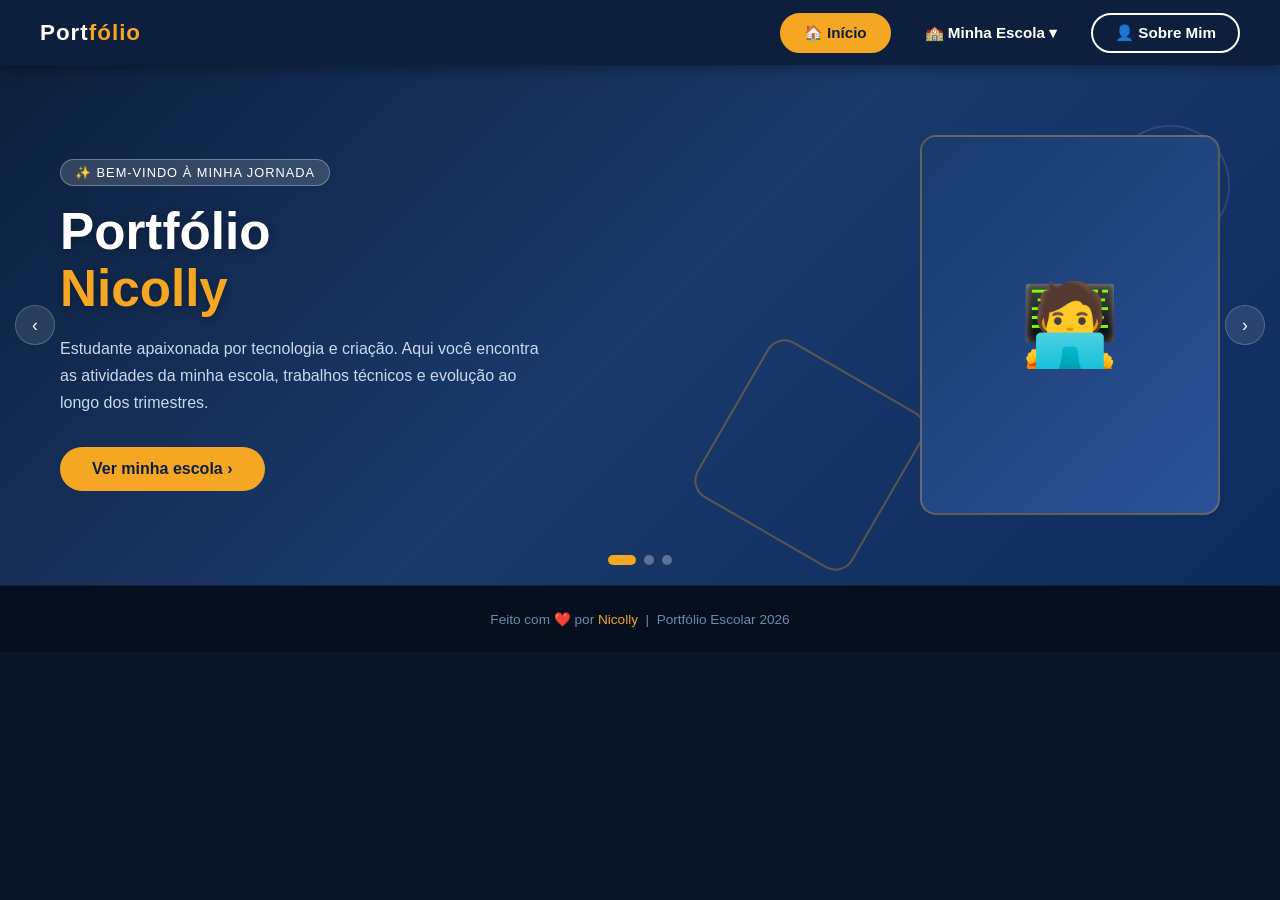
<file: portifolio.html>
<!DOCTYPE html>
<html lang="pt-BR">
<head>
  <meta charset="UTF-8" />
  <meta name="viewport" content="width=device-width, initial-scale=1.0"/>
  <title>Minha Escola - Nicolly</title>
  <style>
    * { margin: 0; padding: 0; box-sizing: border-box; }

    body {
      font-family: 'Segoe UI', sans-serif;
      background: #0a1628;
      color: white;
    }

    /* ===== NAVBAR ===== */
    nav {
      background: #0d1f3c;
      display: flex;
      align-items: center;
      justify-content: space-between;
      padding: 0 40px;
      height: 65px;
      position: sticky;
      top: 0;
      z-index: 100;
      box-shadow: 0 2px 15px rgba(0,0,0,0.4);
    }

    .nav-logo {
      font-size: 1.4rem;
      font-weight: 800;
      color: #fff;
      letter-spacing: 1px;
    }
    .nav-logo span { color: #f5a623; }

    .nav-links {
      display: flex;
      gap: 10px;
      align-items: center;
    }

    .nav-btn {
      background: transparent;
      border: 2px solid transparent;
      color: white;
      padding: 9px 22px;
      border-radius: 30px;
      font-size: 0.95rem;
      cursor: pointer;
      transition: all 0.3s;
      font-weight: 600;
    }
    .nav-btn:hover { border-color: #f5a623; color: #f5a623; }
    .nav-btn.active { background: #f5a623; color: #0d1f3c; border-color: #f5a623; }

    .nav-btn-outline {
      background: transparent;
      border: 2px solid white;
      color: white;
      padding: 9px 22px;
      border-radius: 30px;
      font-size: 0.95rem;
      cursor: pointer;
      transition: all 0.3s;
      font-weight: 600;
    }
    .nav-btn-outline:hover { background: white; color: #0d1f3c; }

    /* ===== DROPDOWN ===== */
    .dropdown { position: relative; }
    .dropdown-menu {
      display: none;
      position: absolute;
      top: calc(100% + 10px);
      left: 50%;
      transform: translateX(-50%);
      background: #0d1f3c;
      border: 1px solid rgba(245,166,35,0.3);
      border-radius: 12px;
      min-width: 200px;
      padding: 8px 0;
      box-shadow: 0 8px 30px rgba(0,0,0,0.5);
      z-index: 200;
    }
    .dropdown:hover .dropdown-menu { display: block; }
    .dropdown-menu a {
      display: block;
      padding: 12px 20px;
      color: white;
      text-decoration: none;
      font-weight: 600;
      transition: all 0.2s;
      font-size: 0.95rem;
    }
    .dropdown-menu a:hover { background: rgba(245,166,35,0.15); color: #f5a623; padding-left: 28px; }
    .dropdown-menu a::before { content: "📁 "; }

    /* ===== HERO SECTION ===== */
    .hero {
      position: relative;
      min-height: 520px;
      display: flex;
      align-items: center;
      overflow: hidden;
      padding: 60px 60px;
    }

    .slide {
      display: none;
      width: 100%;
      animation: fadeIn 0.8s ease;
    }
    .slide.active { display: flex; align-items: center; justify-content: space-between; }

    @keyframes fadeIn {
      from { opacity: 0; transform: translateY(10px); }
      to   { opacity: 1; transform: translateY(0); }
    }

    .slide-bg {
      position: absolute;
      inset: 0;
      background: linear-gradient(135deg, #0d1f3c 0%, #1a3a6b 50%, #0d2a5c 100%);
      z-index: 0;
    }

    .slide-content {
      position: relative;
      z-index: 2;
      max-width: 55%;
    }

    .slide-tag {
      display: inline-block;
      background: rgba(255,255,255,0.15);
      border: 1px solid rgba(255,255,255,0.3);
      padding: 5px 14px;
      border-radius: 20px;
      font-size: 0.8rem;
      margin-bottom: 18px;
      letter-spacing: 1px;
    }

    .slide-title {
      font-size: clamp(2rem, 4vw, 3.2rem);
      font-weight: 900;
      line-height: 1.1;
      margin-bottom: 18px;
      text-shadow: 0 2px 10px rgba(0,0,0,0.3);
    }
    .slide-title span { color: #f5a623; }

    .slide-desc {
      font-size: 1rem;
      line-height: 1.7;
      color: #c8d8f0;
      margin-bottom: 30px;
      max-width: 480px;
    }

    .slide-cta {
      background: #f5a623;
      color: #0d1f3c;
      border: none;
      padding: 13px 32px;
      border-radius: 30px;
      font-weight: 800;
      font-size: 1rem;
      cursor: pointer;
      transition: all 0.3s;
    }
    .slide-cta:hover { background: #ffd080; transform: translateY(-2px); box-shadow: 0 6px 20px rgba(245,166,35,0.4); }

    .slide-image {
      position: relative;
      z-index: 2;
      width: 300px;
      height: 380px;
      flex-shrink: 0;
    }
    .slide-image img {
      width: 100%;
      height: 100%;
      object-fit: cover;
      border-radius: 16px;
      box-shadow: 0 10px 40px rgba(0,0,0,0.4);
    }
    .slide-image .img-placeholder {
      width: 100%;
      height: 100%;
      border-radius: 16px;
      display: flex;
      align-items: center;
      justify-content: center;
      font-size: 5rem;
      background: linear-gradient(135deg, #1a3a6b, #2a5298);
      border: 2px solid rgba(245,166,35,0.3);
    }

    /* Decorative shapes */
    .hero-shape {
      position: absolute;
      z-index: 1;
    }
    .shape-1 {
      width: 180px; height: 180px;
      border: 2px solid rgba(245,166,35,0.3);
      border-radius: 20px;
      transform: rotate(30deg);
      right: 380px; bottom: 40px;
    }
    .shape-2 {
      width: 120px; height: 120px;
      border: 2px solid rgba(255,255,255,0.1);
      border-radius: 50%;
      right: 50px; top: 60px;
    }

    /* Slide indicators */
    .slide-indicators {
      position: absolute;
      bottom: 20px;
      left: 50%;
      transform: translateX(-50%);
      display: flex;
      gap: 8px;
      z-index: 10;
    }
    .dot {
      width: 10px; height: 10px;
      background: rgba(255,255,255,0.3);
      border-radius: 50%;
      cursor: pointer;
      transition: all 0.3s;
    }
    .dot.active { background: #f5a623; width: 28px; border-radius: 5px; }

    .slide-arrow {
      position: absolute;
      top: 50%;
      transform: translateY(-50%);
      background: rgba(255,255,255,0.1);
      border: 1px solid rgba(255,255,255,0.2);
      color: white;
      width: 40px; height: 40px;
      border-radius: 50%;
      font-size: 1.1rem;
      cursor: pointer;
      z-index: 10;
      display: flex; align-items: center; justify-content: center;
      transition: all 0.3s;
    }
    .slide-arrow:hover { background: #f5a623; color: #0d1f3c; }
    .arrow-left { left: 15px; }
    .arrow-right { right: 15px; }

    /* ===== SECTION: SOBRE MIM ===== */
    .section {
      display: none;
      padding: 70px 60px;
      animation: fadeIn 0.6s ease;
    }
    .section.visible { display: block; }

    .section-title {
      font-size: 2rem;
      font-weight: 800;
      color: #f5a623;
      margin-bottom: 8px;
    }
    .section-divider {
      width: 60px; height: 4px;
      background: #f5a623;
      border-radius: 2px;
      margin-bottom: 30px;
    }

    .sobre-grid {
      display: grid;
      grid-template-columns: 250px 1fr;
      gap: 50px;
      align-items: start;
    }

    .sobre-photo {
      width: 250px; height: 310px;
      border-radius: 16px;
      background: linear-gradient(135deg, #1a3a6b, #2a5298);
      display: flex; align-items: center; justify-content: center;
      font-size: 5rem;
      border: 2px solid rgba(245,166,35,0.3);
      box-shadow: 0 8px 30px rgba(0,0,0,0.3);
    }

    .sobre-text h2 { font-size: 1.8rem; margin-bottom: 15px; }
    .sobre-text p { color: #c8d8f0; line-height: 1.8; margin-bottom: 15px; font-size: 1rem; }

    /* Estilo do botão do LinkedIn */
    .btn-linkedin {
      display: inline-flex;
      align-items: center;
      background: #0077b5;
      color: white;
      padding: 10px 22px;
      border-radius: 30px;
      text-decoration: none;
      font-weight: 600;
      font-size: 0.95rem;
      margin-top: 15px;
      transition: all 0.3s;
      box-shadow: 0 4px 15px rgba(0,119,181,0.3);
    }
    .btn-linkedin:hover {
      background: #005988;
      transform: translateY(-2px);
      box-shadow: 0 6px 20px rgba(0,119,181,0.5);
    }

    .sobre-tags { display: flex; flex-wrap: wrap; gap: 10px; margin-top: 20px; }
    .tag {
      background: rgba(245,166,35,0.15);
      border: 1px solid rgba(245,166,35,0.4);
      color: #f5a623;
      padding: 6px 16px;
      border-radius: 20px;
      font-size: 0.85rem;
      font-weight: 600;
    }

    /* ===== SECTION: MINHA ESCOLA ===== */
    .escola-sobre-card {
      background: linear-gradient(135deg, #0d1f3c, #162a4a);
      border: 1px solid rgba(245,166,35,0.2);
      border-radius: 14px;
      padding: 30px;
      margin-bottom: 40px;
      box-shadow: 0 6px 20px rgba(0,0,0,0.2);
    }
    .escola-sobre-card h3 {
      font-size: 1.4rem;
      color: #f5a623;
      margin-bottom: 12px;
    }
    .escola-sobre-card p {
      color: #c8d8f0;
      line-height: 1.7;
      font-size: 1rem;
    }

    .trimestre-tabs {
      display: flex;
      gap: 12px;
      margin-bottom: 40px;
      flex-wrap: wrap;
    }

    .tab-btn {
      background: rgba(255,255,255,0.07);
      border: 2px solid rgba(255,255,255,0.15);
      color: white;
      padding: 12px 28px;
      border-radius: 30px;
      font-size: 1rem;
      cursor: pointer;
      font-weight: 700;
      transition: all 0.3s;
    }
    .tab-btn:hover { border-color: #f5a623; color: #f5a623; }
    .tab-btn.active { background: #f5a623; color: #0d1f3c; border-color: #f5a623; }

    .trimestre-content { display: none; animation: fadeIn 0.5s ease; }
    .trimestre-content.active { display: block; }

    .trimestre-header {
      background: linear-gradient(135deg, #1a3a6b, #0d2a5c);
      border-left: 5px solid #f5a623;
      padding: 20px 25px;
      border-radius: 0 12px 12px 0;
      margin-bottom: 30px;
    }
    .trimestre-header h3 { font-size: 1.4rem; margin-bottom: 5px; }
    .trimestre-header p { color: #c8d8f0; font-size: 0.9rem; }

    .cards-grid {
      display: grid;
      grid-template-columns: repeat(auto-fill, minmax(260px, 1fr));
      gap: 20px;
    }

    .card {
      background: linear-gradient(135deg, #0d1f3c, #1a3060);
      border: 1px solid rgba(255,255,255,0.1);
      border-radius: 14px;
      padding: 25px;
      transition: all 0.3s;
      cursor: pointer;
    }
    .card:hover { transform: translateY(-5px); border-color: rgba(245,166,35,0.4); box-shadow: 0 10px 30px rgba(0,0,0,0.3); }

    .card-icon { font-size: 2.5rem; margin-bottom: 14px; }
    .card h4 { font-size: 1.1rem; margin-bottom: 10px; }
    .card p { color: #c8d8f0; font-size: 0.88rem; line-height: 1.6; }

    .card-badge {
      display: inline-block;
      background: rgba(245,166,35,0.15);
      color: #f5a623;
      border: 1px solid rgba(245,166,35,0.3);
      padding: 3px 10px;
      border-radius: 12px;
      font-size: 0.75rem;
      font-weight: 700;
      margin-top: 12px;
    }

    /* ===== SUB-MENU CATEGORIAS ===== */
    .menu-categorias {
      display: flex;
      gap: 10px;
      margin-bottom: 25px;
      flex-wrap: wrap;
    }

    .menu-categorias button {
      background: rgba(255,255,255,0.05);
      border: 1px solid rgba(255,255,255,0.2);
      color: white;
      padding: 8px 18px;
      border-radius: 20px;
      font-size: 0.9rem;
      cursor: pointer;
      font-weight: 600;
      transition: all 0.3s;
    }

    .menu-categorias button:hover {
      background: rgba(255,255,255,0.15);
      border-color: #f5a623;
      color: #f5a623;
    }

    .categoria-conteudo { display: none; }
    .categoria-conteudo.ativo { 
      display: grid; 
      grid-template-columns: repeat(auto-fill, minmax(260px, 1fr));
      gap: 20px;
      animation: fadeIn 0.5s ease;
    }

    .btn-abrir {
      background: #f5a623;
      color: #0d1f3c;
      border: none;
      padding: 8px 15px;
      border-radius: 5px;
      cursor: pointer;
      margin-top: 15px;
      font-weight: bold;
      transition: 0.3s;
      width: 100%;
    }
    .btn-abrir:hover { background: #ffd080; }

    /* ===== MODAL ===== */
    .modal {
      display: none;
      position: fixed; 
      z-index: 1000; 
      left: 0; top: 0;
      width: 100%; height: 100%; 
      background-color: rgba(0,0,0,0.85); 
      overflow: auto; 
      padding-top: 60px;
    }
    .modal-conteudo {
      margin: auto;
      display: block;
      width: 80%;
      max-width: 400px;
      border-radius: 10px;
      animation: zoom 0.4s;
    }
    @keyframes zoom { from {transform:scale(0)} to {transform:scale(1)} }
    .fechar {
      position: absolute;
      top: 20px;
      right: 40px;
      color: #f5a623;
      font-size: 40px;
      font-weight: bold;
      transition: 0.3s;
      cursor: pointer;
    }
    .fechar:hover { color: #fff; }

    /* ===== FOOTER ===== */
    footer {
      background: #060f1e;
      text-align: center;
      padding: 25px;
      color: #6a8ab0;
      font-size: 0.85rem;
      border-top: 1px solid rgba(255,255,255,0.07);
    }
    footer span { color: #f5a623; }
  </style>
</head>
<body>

<nav>
  <div class="nav-logo">Port<span>fólio</span></div>
  <div class="nav-links">
    <button class="nav-btn active" onclick="showHome()">🏠 Início</button>

    <div class="dropdown">
      <button class="nav-btn" onclick="showPortfolio()">🏫 Minha Escola ▾</button>
      <div class="dropdown-menu">
        <a href="#" onclick="showPortfolio(0); return false;">1º Trimestre</a>
        <a href="#" onclick="showPortfolio(1); return false;">2º Trimestre</a>
        <a href="#" onclick="showPortfolio(2); return false;">3º Trimestre</a>
      </div>
    </div>

    <button class="nav-btn-outline" onclick="showSobre()">👤 Sobre Mim</button>
  </div>
</nav>

<div id="heroSection" style="position:relative;">
  <div class="slide-bg"></div>
  <div class="hero-shape shape-1"></div>
  <div class="hero-shape shape-2"></div>

  <div class="hero slide active" id="slide-0">
    <div class="slide-content">
      <span class="slide-tag">✨ BEM-VINDO À MINHA JORNADA</span>
      <h1 class="slide-title">Portfólio<br><span>Nicolly</span></h1>
      <p class="slide-desc">
        Estudante apaixonada por tecnologia e criação. Aqui você encontra as atividades da minha escola, trabalhos técnicos e evolução ao longo dos trimestres.
      </p>
      <button class="slide-cta" onclick="showPortfolio()">Ver minha escola ›</button>
    </div>
    <div class="slide-image">
      <div class="img-placeholder">🧑‍💻</div>
    </div>
  </div>

  <div class="hero slide" id="slide-1">
    <div class="slide-content">
      <span class="slide-tag">Um pouco sobre mim</span>
      <h1 class="slide-title">Olá, meu nome é: <br><span>Nicolly</span></h1>
      <p class="slide-desc">
        Sou do 3° ano do ensino médio, faço o curso de DESENVOLVIMENTO DE SISTEMAS, tenho 17 anos. Para mais informações clicar no botão abaixo.
      </p>
      <button class="slide-cta" onclick="showSobre()">Sobre mim ›</button>
    </div>
    <div class="slide-image">
      <div class="img-placeholder"></div>
    </div>
  </div>

  <div class="hero slide" id="slide-2">
    <div class="slide-content">
      <span class="slide-tag">🚀 CONHECIMENTOS E CONQUISTAS</span>
      <h1 class="slide-title">Minha<br><span>Escola</span></h1>
      <p class="slide-desc">
        Do 1º ao 3º trimestre, confira tudo que desenvolvi em sala de aula: trabalhos, apresentações, pesquisas e muito mais.
      </p>
      <button class="slide-cta" onclick="showPortfolio()">Explorar ›</button>
    </div>
    <div class="slide-image">
      <div class="img-placeholder">🏫</div>
    </div>
  </div>

  <button class="slide-arrow arrow-left" onclick="changeSlide(-1)">‹</button>
  <button class="slide-arrow arrow-right" onclick="changeSlide(1)">›</button>

  <div class="slide-indicators">
    <div class="dot active" onclick="goToSlide(0)"></div>
    <div class="dot" onclick="goToSlide(1)"></div>
    <div class="dot" onclick="goToSlide(2)"></div>
  </div>
</div>

<div class="section" id="sobreSection">
  <div class="section-title">Sobre Mim</div>
  <div class="section-divider"></div>
  <div class="sobre-grid">
    <div class="sobre-photo"><alt="">
      
    </div>
    <div class="sobre-text">
      <h2>Olá! Eu sou <span style="color:#f5a623">Nicolly</span></h2>
      <p>
        Sou estudante do ensino médio/técnico e estou sempre disposta a aprender. Tenho interesse em tecnologia e artes. Este espaço reúne meus trabalhos e projetos realizados na escola ao longo do ano.
      </p>
      <p>
        Acredito que a educação é a chave para transformar o futuro. Cada projeto aqui representa um desafio superado e uma nova habilidade adquirida.
      </p>
      <p>
        📍 Arapongas, Paraná &nbsp;|&nbsp; 📧 nicollycarolinesantosribeiri@email.com &nbsp;|&nbsp; nicolly.santos.ribeiro@escola.pr.gov.br
      </p>
      
     
      <div class="sobre-tags">
        <span class="tag">📱 Mobile</span>
        <span class="tag">⚙️ Back-end</span>
        <span class="tag">🔬 Análise</span>
      </div>
    </div>
  </div>
</div>

<div class="section" id="portfolioSection">
  <div class="section-title">Minha Escola</div>
  <div class="section-divider"></div>

  <div class="escola-sobre-card">
    <h3>🏫 Sobre a Minha Instituição de Ensino</h3>
    <p>
        O Colégio Estadual Unidade Polo (Ensino Fundamental, Médio e Profissional) é uma tradicional instituição pública de ensino em Arapongas. Localizado na Rua Pavão, 831, no Centro da cidade, o colégio é mantido pelo Governo do Estado do Paraná.Detalhes da InstituiçãoLocalização: Rua Pavão, 831, CentroNíveis de Ensino: Ensino Fundamental (Anos Finais), Ensino Médio Regular e Educação de Jovens e Adultos (EJA).Destaque: Além do ensino regular, a instituição oferece ensino técnico profissionalizante, como o curso de Técnico em Programação de Jogos Digitais. 
  </div>
  <div class="trimestre-tabs">
    <button class="tab-btn active" onclick="showTrimestre(0, this)">📅 1º Trimestre</button>
    <button class="tab-btn" onclick="showTrimestre(1, this)">📅 2º Trimestre</button>
    <button class="tab-btn" onclick="showTrimestre(2, this)">📅 3º Trimestre</button>
  </div>

  <div class="trimestre-content active" id="tri-0">
    <div class="trimestre-header">
      <h3>1º Trimestre</h3>
      <p>Janeiro – Abril &nbsp;|&nbsp; Explore os sites e apps que criei em sala de aula!</p>
    </div>

    <div class="menu-categorias">
      <button onclick="mostrarCategoria('javascript')">🟨 JavaScript</button>
      <button onclick="mostrarCategoria('html')">🟧 HTML</button>
      <button onclick="mostrarCategoria('gamma')">🟪 Gamma</button>
      <button onclick="mostrarCategoria('expo')">⬛ Expo</button>
    </div>

    <section id="projetos">
      
      <div id="javascript" class="categoria-conteudo ativo">
        <div class="card" onclick="abrirProjeto('https://github.com/nicolly1265/TodosOsSites/blob/main/filtrar.js')">
          <div class="card-icon">💻</div>
          <h4>Projeto 1</h4><p>Filtrar.js</p>
        </div>
        <div class="card" onclick="abrirProjeto('https://github.com/nicolly1265/TodosOsSites/blob/main/Media_Se.js')">
          <div class="card-icon">💻</div>
          <h4>Projeto 2</h4><p>media.js</p>
        </div>
        <div class="card" onclick="abrirProjeto('https://github.com/nicolly1265/TodosOsSites/blob/main/Brake_continue.js')">
          <div class="card-icon">💻</div>
          <h4>Projeto 3</h4><p>Brake_continue.js</p>
        </div>
        <div class="card" onclick="abrirProjeto('https://github.com/nicolly1265/TodosOsSites/blob/main/areatriangulo.js')">
          <div class="card-icon">💻</div>
          <h4>Projeto 4</h4><p>areatriangulo.js</p>
        </div>
        <div class="card" onclick="abrirProjeto('https://github.com/nicolly1265/iniciobackendd/blob/main/array.js')">
          <div class="card-icon">💻</div>
          <h4>Projeto 5</h4><p>array.js</p>
        </div>
        <div class="card" onclick="abrirProjeto('https://github.com/nicolly1265/TodosOsSites/blob/main/operacoesbasicas.js')">
          <div class="card-icon">💻</div>
          <h4>Projeto 6</h4><p>operações basicas.js</p>
        </div>
        <div class="card" onclick="abrirProjeto('https://github.com/nicolly1265/iniciobackendd/blob/main/carro.js')">
          <div class="card-icon">💻</div>
          <h4>Projeto 7</h4><p>carro.js</p>
        </div>
        <div class="card" onclick="abrirProjeto('https://github.com/nicolly1265/iniciobackendd/blob/main/selectionSort.js')">
          <div class="card-icon">💻</div>
          <h4>Projeto 8</h4><p>selectionSort.js</p>
        </div>
        <div class="card" onclick="abrirProjeto('https://github.com/nicolly1265/TodosOsSites/blob/main/hello%20world.js')">
          <div class="card-icon">💻</div>
          <h4>Projeto 9</h4><p>helloworld.js</p>
        </div>
        <div class="card" onclick="abrirProjeto('https://github.com/nicolly1265/TodosOsSites/blob/main/notas.js')">
          <div class="card-icon">💻</div>
          <h4>Projeto 10</h4><p>notas.js</p>
        </div>
        <div class="card" onclick="abrirProjeto('https://github.com/nicolly1265/TodosOsSites/blob/main/objeto.js')">
          <div class="card-icon">💻</div>
          <h4>Projeto 11</h4><p>objeto.js</p>
        </div>
        <div class="card" onclick="abrirProjeto('https://github.com/nicolly1265/TodosOsSites/blob/main/triangulo%20(2).js')">
          <div class="card-icon">💻</div>
          <h4>Projeto 12</h4><p>triangulo(2).js</p>
        </div>
        <div class="card" onclick="abrirProjeto('https://github.com/nicolly1265/TodosOsSites/blob/main/usandobreak.js')">
          <div class="card-icon">💻</div>
          <h4>Projeto 13</h4><p>usandobreak.js</p>
        </div>
        <div class="card" onclick="abrirProjeto('https://github.com/nicolly1265/TodosOsSites/blob/main/usandofor.js')">
          <div class="card-icon">💻</div>
          <h4>Projeto 14</h4><p>usandofor.js</p>
        </div>
        <div class="card" onclick="abrirProjeto('')">
          <div class="card-icon">💻</div>
          <h4>Projeto 15</h4><p>variaveis.js</p>
        </div>
      </div>

      <div id="html" class="categoria-conteudo">
        <div class="card" onclick="abrirProjeto('https://github.com/nicolly1265/iniciobackendd/blob/main/copaindex.html')">
          <div class="card-icon">🌐</div>
          <h4>Projeto 16</h4><p>copa index.html</p>
        </div>
        <div class="card" onclick="abrirProjeto('https://github.com/nicolly1265/TodosOsSites/blob/main/hello%20world.html')">
          <div class="card-icon">🌐</div>
          <h4>Projeto 17</h4><p>helloworld.html</p>
        </div>
      </div>

      <div id="gamma" class="categoria-conteudo">
        <div class="card" onclick="abrirProjeto('https://gamma.app/docs/As-Maiores-Startups-do-Mundo-em-2026-5c4m4l3m55caytl')">
          <div class="card-icon">📊</div>
          <h4>Projeto 18</h4><p>As maiores startups</p>
        </div>
        <div class="card" onclick="abrirProjeto('https://gamma.app/docs/Metricas-e-Melhorias-nos-Negocios-ccf5uc8x7uhk803')">
          <div class="card-icon">📊</div>
          <h4>Projeto 19</h4><p>Melhorias nos negócios</p>
        </div>
        <div class="card" onclick="abrirProjeto('https://gamma.app/docs/Agenda-Escolar-Digital-cmee274ior4vsd9')">
          <div class="card-icon">📊</div>
          <h4>Projeto 20</h4><p>Agenda escolar digital</p>
        </div>
        <div class="card" onclick="abrirProjeto('https://gamma.app/docs/Propriedade-Intelectual-snedlq86b3urh5x')">
          <div class="card-icon">📊</div>
          <h4>Projeto 21</h4><p>Propriedade intelectual</p>
        </div>
        <div class="card" onclick="abrirProjeto('https://gamma.app/docs/Untitled-8jxsylhvzbprp9d')">
          <div class="card-icon">📊</div>
          <h4>Projeto 22</h4><p>Plano de negócios</p>
        </div>
      </div>

      <div id="expo" class="categoria-conteudo">
        <div class="card">
          <div class="card-icon">📱</div>
          <h4>Meu Primeiro App</h4> 
          <p>Clique em abrir para escanear o QR Code.</p>
          <button class="btn-abrir" onclick="ampliarImagem('qrcodesimples.png')">Abrir QR Code</button>
        </div>

        <div class="card">
          <div class="card-icon">📱</div>
          <h4>Meu Segundo App</h4> 
          <p>Clique em abrir para escanear o QR Code.</p>
          <button class="btn-abrir" onclick="ampliarImagem('qrcodeclique.png')">Abrir QR Code</button>
        </div>
      </div>

    </section>
  </div>

  <div class="trimestre-content" id="tri-1">
    <div class="trimestre-header">
      <h3>2º Trimestre</h3>
      <p>Maio – Agosto &nbsp;|&nbsp; Aprofundamento dos conhecimentos</p>
    </div>
    <div class="menu-categorias">
      <button onclick="mostrarCategoria('Google IA studios')">🟨 Google IA Studios</button>
    </div>

    <section id="projetos">
       </div>
        <div id="javascript" class="categoria-conteudo ativo">
          <div class="card" onclick="abrirProjeto('https://outstanding-fin-flow-smart.base44.app')">
            <div class="card-icon">💻</div>
            <h4>Projeto 1</h4><p>finanças pessoais</p>
          </div>
          
      </div>

  </div>

  <div class="trimestre-content" id="tri-2">
    <div class="trimestre-header">
      <h3>3º Trimestre</h3>
      <p>Setembro – Dezembro &nbsp;|&nbsp; Consolidação e projetos finais</p>
    </div>
   
</div>

<footer>
  Feito com ❤️ por <span>Nicolly</span> &nbsp;|&nbsp; Portfólio Escolar 2026
</footer>

<div id="modalImagem" class="modal">
  <span class="fechar" onclick="fecharModal()">&times;</span>
  <img class="modal-conteudo" id="imgAmpliada">
</div>

<script>
  // ===== NAVEGAÇÃO BÁSICA =====
  function hideAll() {
    document.getElementById('heroSection').style.display = 'none';
    document.getElementById('sobreSection').classList.remove('visible');
    document.getElementById('portfolioSection').classList.remove('visible');
    document.querySelectorAll('.nav-btn').forEach(b => b.classList.remove('active'));
  }

  function showHome() {
    hideAll();
    document.getElementById('heroSection').style.display = 'block';
    document.querySelectorAll('.nav-btn')[0].classList.add('active');
  }

  function showSobre() {
    hideAll();
    document.getElementById('sobreSection').classList.add('visible');
  }

  function showPortfolio(tab = 0) {
    hideAll();
    document.getElementById('portfolioSection').classList.add('visible');
    const tabs = document.querySelectorAll('.tab-btn');
    tabs.forEach(t => t.classList.remove('active'));
    tabs[tab].classList.add('active');
    document.querySelectorAll('.trimestre-content').forEach(c => c.classList.remove('active'));
    document.getElementById('tri-' + tab).classList.add('active');
  }

  function showTrimestre(idx, btn) {
    document.querySelectorAll('.tab-btn').forEach(b => b.classList.remove('active'));
    btn.classList.add('active');
    document.querySelectorAll('.trimestre-content').forEach(c => c.classList.remove('active'));
    document.getElementById('tri-' + idx).classList.add('active');
  }

  // ===== CARROSSEL =====
  let currentSlide = 0;
  const totalSlides = 3;
  let autoTimer;

  function goToSlide(n) {
    document.getElementById('slide-' + currentSlide).classList.remove('active');
    document.querySelectorAll('.dot')[currentSlide].classList.remove('active');
    currentSlide = (n + totalSlides) % totalSlides;
    document.getElementById('slide-' + currentSlide).classList.add('active');
    document.querySelectorAll('.dot')[currentSlide].classList.add('active');
  }

  function changeSlide(dir) {
    clearInterval(autoTimer);
    goToSlide(currentSlide + dir);
    startAuto();
  }

  function startAuto() {
    autoTimer = setInterval(() => goToSlide(currentSlide + 1), 5000);
  }
  startAuto();

  // ===== FUNÇÕES DOS SEUS PROJETOS =====
  function abrirProjeto(url) {
    if (url !== '') {
      window.open(url, '_blank');
    } else {
      alert("Link indisponível no momento.");
    }
  }

  function mostrarCategoria(idCategoria) {
    const categorias = document.querySelectorAll('.categoria-conteudo');
    categorias.forEach(categoria => {
      categoria.classList.remove('ativo');
    });
    document.getElementById(idCategoria).classList.add('ativo');
  }

  function ampliarImagem(caminhoDaImagem) {
    const modal = document.getElementById('modalImagem');
    const imgElement = document.getElementById('imgAmpliada');
    imgElement.src = caminhoDaImagem;
    modal.style.display = "block";
  }

  function fecharModal() {
    document.getElementById('modalImagem').style.display = "none";
  }

  window.onclick = function(event) {
    const modal = document.getElementById('modalImagem');
    if (event.target == modal) {
      fecharModal();
    }
  }
</script>
</body>
</html>
</file>
